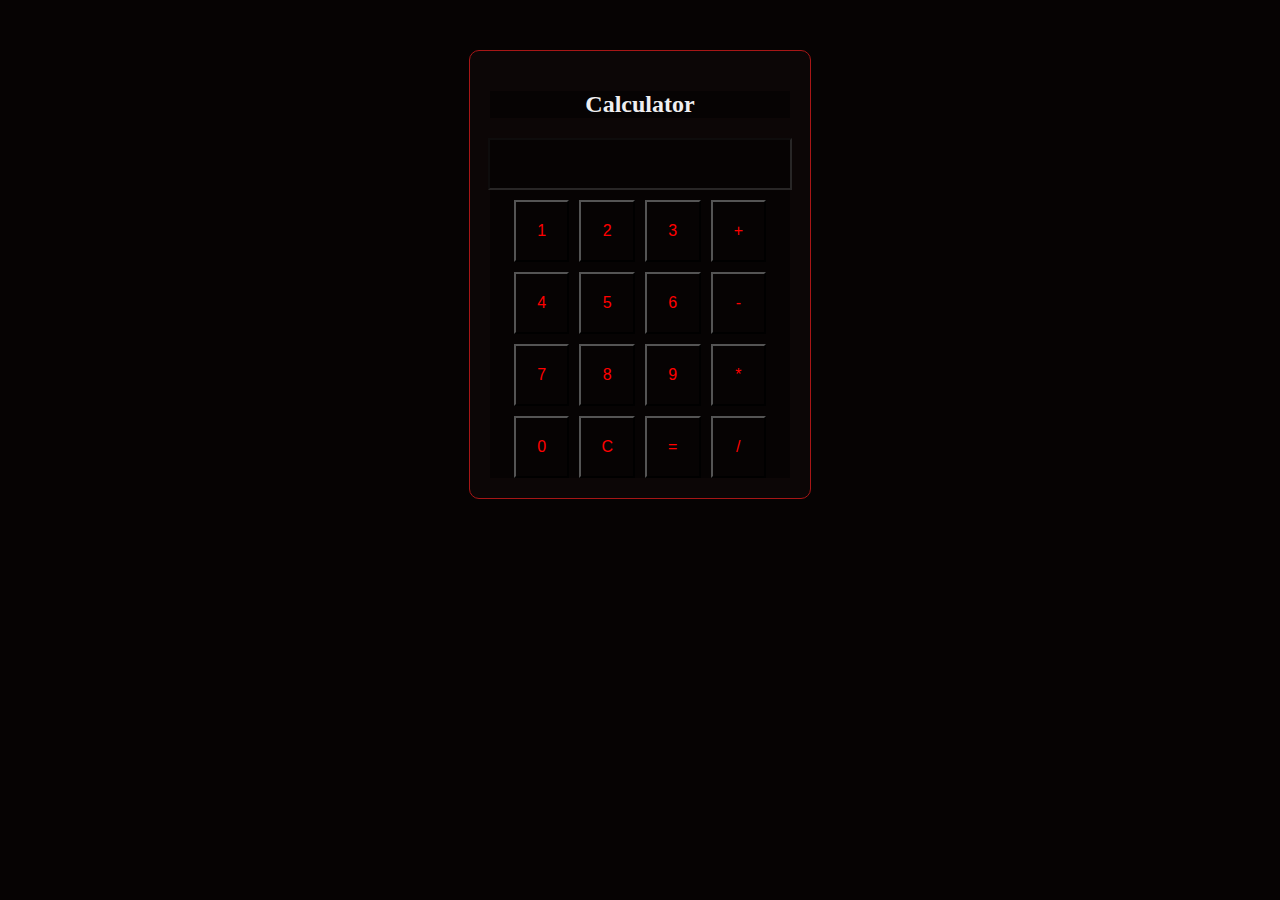
<file: calc.html>
<!DOCTYPE html>
<html lang="en">
<head>
    <meta charset="UTF-8">
    <meta name="viewport" content="width=device-width, initial-scale=1.0">
    <title>Calcuator</title>
    <link rel="icon" href="image/Untitled design.png" type="image/x-icon">

    <style>
        *{
            background: #060303;
        }
        .calculator-container {
    width: 300px;
    margin: 50px auto;
    text-align: center;
    border: 1px solid #a71616;
    padding: 20px;
    border-radius: 10px;
    color: rgb(239, 239, 241);
    background: #0c0606;
}

.calculator {
    display: flex;
    flex-direction: column;
    align-items: center;

}

#display {
    width: calc(100% - 20px);
    padding: 10px;
    margin-bottom: 10px;
    text-align: right;
    font-size: 1.5em;
}

.buttons {
    display: grid;
    grid-template-columns: repeat(4, 1fr);
    gap: 10px;
    /* background: #e7e3e3; */
    }
    
    button {
        padding: 20px;
        color: red;
    font-size: 1em;
}

    </style>
</head>
<body>
    <div class="calculator-container">
        <h2>Calculator</h2>
        <div class="calculator">
            <input type="text" id="display" disabled>
            <div class="buttons">
                <button onclick="appendNumber('1')">1</button>
                <button onclick="appendNumber('2')">2</button>
                <button onclick="appendNumber('3')">3</button>
                <button onclick="appendOperator('+')">+</button>
                <button onclick="appendNumber('4')">4</button>
                <button onclick="appendNumber('5')">5</button>
                <button onclick="appendNumber('6')">6</button>
                <button onclick="appendOperator('-')">-</button>
                <button onclick="appendNumber('7')">7</button>
                <button onclick="appendNumber('8')">8</button>
                <button onclick="appendNumber('9')">9</button>
                <button onclick="appendOperator('*')">*</button>
                <button onclick="appendNumber('0')">0</button>
                <button onclick="clearDisplay()">C</button>
                <button onclick="calculateResult()">=</button>
                <button onclick="appendOperator('/')">/</button>
            </div>
        </div>
    </div>
    <!-- <script src="calculator.js"></script> -->
</body>
<script>let displayValue = '';

    function appendNumber(number) {
        displayValue += number;
        updateDisplay();
    }
    
    function appendOperator(operator) {
        displayValue += operator;
        updateDisplay();
    }
    
    function clearDisplay() {
        displayValue = '';
        updateDisplay();
    }
    
    function calculateResult() {
        try {
            displayValue = eval(displayValue).toString();
        } catch {
            displayValue = 'Error';
        }
        updateDisplay();
    }
    
    function updateDisplay() {
        document.getElementById('display').value = displayValue;
    }
    </script>
</html>
</file>
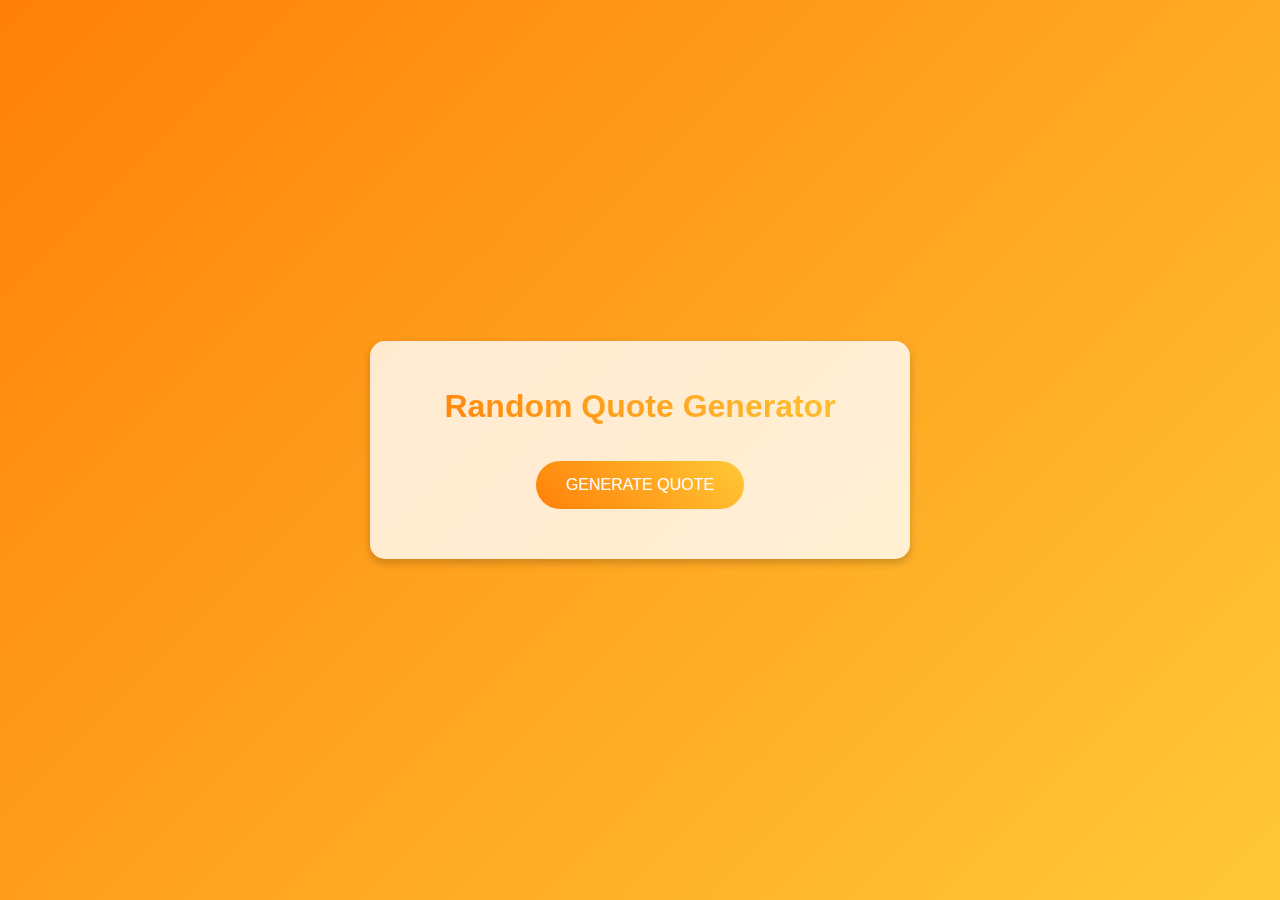
<file: quote.html>
<!DOCTYPE html>
<html lang="en">
<head>
    <meta charset="UTF-8">
    <meta name="viewport" content="width=device-width, initial-scale=1.0">
    <title>QuoteGenerates</title>
    <link rel="icon" href="image/Untitled design.png" type="image/x-icon">

    <style>

    
    body {
        font-family: 'Arial', sans-serif;
        background: linear-gradient(135deg, #ff8008, #ffc837);
        display: flex;
        justify-content: center;
        align-items: center;
        height: 100vh;
        margin: 0;
    }

    .quote-container {
        background: rgba(255, 255, 255, 0.8);
        border-radius: 15px;
        box-shadow: 0 4px 8px rgba(0, 0, 0, 0.2);
        padding: 20px;
        text-align: center;
        max-width: 500px;
        width: 100%;
        margin: 20px;
    }

    .quote-container h2 {
        font-size: 2em;
        color: #ff8008;
        background: linear-gradient(45deg, #ff8008, #ffc837);
        -webkit-background-clip: text;
        -webkit-text-fill-color: transparent;
    }

    #generate-quote {
        background: linear-gradient(45deg, #ff8008, #ffc837);
        border: none;
        border-radius: 25px;
        color: white;
        cursor: pointer;
        font-size: 1em;
        margin: 10px 0;
        padding: 15px 30px;
        text-transform: uppercase;
        transition: background 0.3s ease;
    }

    #generate-quote:hover {
        background: linear-gradient(45deg, #ffc837, #ff8008);
    }

    #quote-display {
        font-size: 1.2em;
        margin-top: 20px;
        background: linear-gradient(45deg, #ff8008, #ffc837);
        -webkit-background-clip: text;
        -webkit-text-fill-color: transparent;
    }

    .big-quote {
        font-size: 2em;
        margin-top: 40px;
    }
</style>
</head>
<body>
    <div class="quote-container">
        <h2>Random Quote Generator</h2>
        <button id="generate-quote">Generate Quote</button>
        <p id="quote-display" class="big-quote"></p>
    </div>
</body>
<script>
    const quotes = [
        "The best way to predict the future is to invent it.",
        "Life is 10% what happens to us and 90% how we react to it.",
        "Your time is limited, don't waste it living someone else's life.",
        "The only limit to our realization of tomorrow is our doubts of today.",
        "The purpose of our lives is to be happy.",
        "Believe in yourself and all that you are. Know that there is something inside you that is greater than any obstacle.",
        "The only way to achieve the impossible is to believe it is possible.",
        "Success is not the key to happiness. Happiness is the key to success.",
        "Your limitation—it's only your imagination.",
        "Push yourself, because no one else is going to do it for you.",
        "Great things never come from comfort zones.",
        "Dream it. Wish it. Do it.",
        "Success doesn’t just find you. You have to go out and get it.",
        "The harder you work for something, the greater you’ll feel when you achieve it.",
        "Don’t stop when you’re tired. Stop when you’re done.",
        "Wake up with determination. Go to bed with satisfaction.",
        "Do something today that your future self will thank you for.",
        "Little things make big days.",
        "It’s going to be hard, but hard does not mean impossible.",
        "Don’t wait for opportunity. Create it.",
        "Sometimes we’re tested not to show our weaknesses, but to discover our strengths.",
        "The key to success is to focus on goals, not obstacles.",
        "Dream bigger. Do bigger.",
        "You are capable of amazing things.",
        "Don’t limit your challenges. Challenge your limits."
    ];

    document.getElementById('generate-quote').addEventListener('click', function() {
        const randomIndex = Math.floor(Math.random() * quotes.length);
        const randomQuote = quotes[randomIndex];
        document.getElementById('quote-display').textContent = randomQuote;
    });
</script>
</html>
</file>
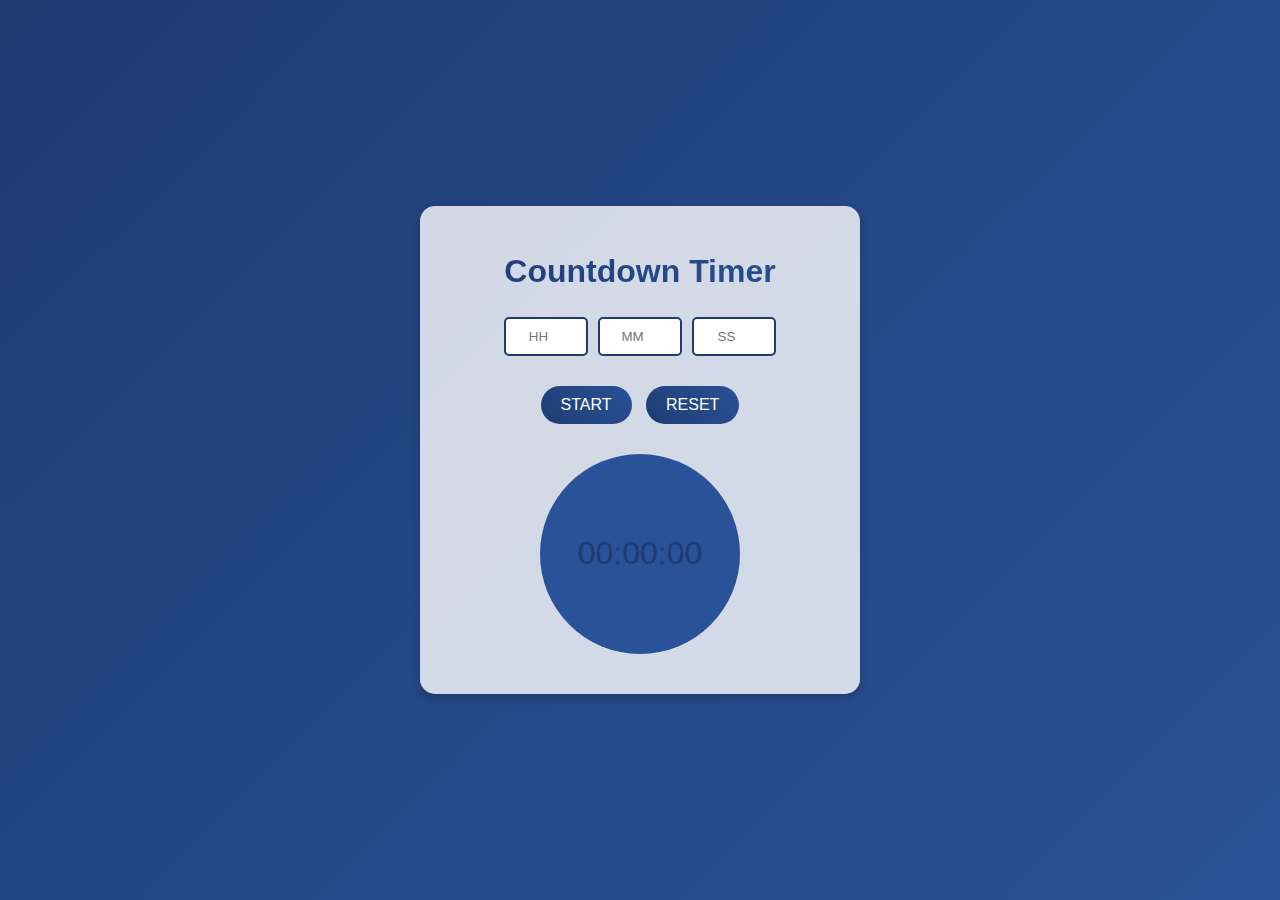
<file: timer.html>
<!DOCTYPE html>
<html lang="en">
<head>
    <meta charset="UTF-8">
    <meta name="viewport" content="width=device-width, initial-scale=1.0">
    <title>Timer</title>
    <link rel="icon" href="image/Untitled design.png" type="image/x-icon">

    <style>
        body {
            font-family: 'Arial', sans-serif;
            background: linear-gradient(135deg, #1e3c72, #2a5298);
            display: flex;
            justify-content: center;
            align-items: center;
            height: 100vh;
            margin: 0;
        }

        .timer-container {
            background: rgba(255, 255, 255, 0.8);
            border-radius: 15px;
            box-shadow: 0 4px 8px rgba(0, 0, 0, 0.2);
            padding: 20px;
            text-align: center;
            max-width: 400px;
            width: 100%;
            margin: 20px;
        }

        .timer-container h2 {
            font-size: 2em;
            color: #1e3c72;
            background: linear-gradient(45deg, #1e3c72, #2a5298);
            -webkit-background-clip: text;
            -webkit-text-fill-color: transparent;
        }

        .input-container {
            display: flex;
            justify-content: center;
            margin: 20px 0;
        }

        .input-container input {
            width: 60px;
            padding: 10px;
            margin: 0 5px;
            border: 2px solid #1e3c72;
            border-radius: 5px;
            text-align: center;
        }

        .button-container {
            margin-top: 20px;
        }

        .button-container button {
            background: linear-gradient(45deg, #1e3c72, #2a5298);
            border: none;
            border-radius: 25px;
            color: white;
            cursor: pointer;
            font-size: 1em;
            margin: 10px 5px;
            padding: 10px 20px;
            text-transform: uppercase;
            transition: background 0.3s ease;
        }

        .button-container button:hover {
            background: linear-gradient(45deg, #2a5298, #1e3c72);
        }

        .circle-timer {
            position: relative;
            width: 200px;
            height: 200px;
            border-radius: 50%;
            margin: 20px auto;
            display: flex;
            justify-content: center;
            align-items: center;
            background: conic-gradient(#2a5298 0% 100%, transparent 0% 100%);
        }

        .circle-timer .time {
            font-size: 2em;
            color: #1e3c72;
            position: absolute;
        }
    </style>
</head>
<body>
    <div class="timer-container">
        <h2>Countdown Timer</h2>
        <div class="input-container">
            <input type="number" id="hours" placeholder="HH" min="0">
            <input type="number" id="minutes" placeholder="MM" min="0">
            <input type="number" id="seconds" placeholder="SS" min="0">
        </div>
        <div class="button-container">
            <button id="start-timer">Start</button>
            <button id="reset-timer">Reset</button>
        </div>
        <div class="circle-timer" id="circle-timer">
            <div class="time" id="countdown-display">00:00:00</div>
        </div>
        <div class="button-container">
            <button id="stop-alarm" style="display:none;">Stop Alarm</button>
        </div>
    </div>
    <audio id="alarm-audio" src=" "></audio> <!-- Set your MP3 file path here -->
    <script>
        document.addEventListener('DOMContentLoaded', function() {
            const startButton = document.getElementById('start-timer');
            const resetButton = document.getElementById('reset-timer');
            const stopAlarmButton = document.getElementById('stop-alarm');
            const countdownDisplay = document.getElementById('countdown-display');
            const circleTimer = document.getElementById('circle-timer');
            const alarmAudio = document.getElementById('alarm-audio');
            const hoursInput = document.getElementById('hours');
            const minutesInput = document.getElementById('minutes');
            const secondsInput = document.getElementById('seconds');
            let timerInterval;

            const startTimer = () => {
                const hours = parseInt(hoursInput.value) || 0;
                const minutes = parseInt(minutesInput.value) || 0;
                const seconds = parseInt(secondsInput.value) || 0;
                let totalTime = hours * 3600 + minutes * 60 + seconds;

                if (totalTime <= 0) {
                    return;
                }

                clearInterval(timerInterval);
                updateCircle(totalTime, totalTime);

                timerInterval = setInterval(() => {
                    totalTime--;

                    const displayHours = String(Math.floor(totalTime / 3600)).padStart(2, '0');
                    const displayMinutes = String(Math.floor((totalTime % 3600) / 60)).padStart(2, '0');
                    const displaySeconds = String(totalTime % 60).padStart(2, '0');

                    countdownDisplay.textContent = `${displayHours}:${displayMinutes}:${displaySeconds}`;
                    updateCircle(totalTime, hours * 3600 + minutes * 60 + seconds);

                    if (totalTime <= 0) {
                        clearInterval(timerInterval);
                        countdownDisplay.textContent = '00:00:00';
                        circleTimer.style.background = 'none';
                        playAlarm();
                    }
                }, 1000);
            };

            const updateCircle = (remainingTime, totalTime) => {
                const percentage = (remainingTime / totalTime) * 100;
                circleTimer.style.background = `conic-gradient(#2a5298 ${percentage}%, transparent ${percentage}%)`;
            };

            const playAlarm = () => {
                alarmAudio.play();
                stopAlarmButton.style.display = 'inline-block';
            };

            const stopAlarm = () => {
                alarmAudio.pause();
                alarmAudio.currentTime = 0;
                stopAlarmButton.style.display = 'none';
            };

            const resetTimer = () => {
                clearInterval(timerInterval);
                countdownDisplay.textContent = '00:00:00';
                circleTimer.style.background = 'conic-gradient(#2a5298 0% 100%, transparent 0% 100%)';
                hoursInput.value = '';
                minutesInput.value = '';
                secondsInput.value = '';
                stopAlarm();
            };

            startButton.addEventListener('click', startTimer);
            resetButton.addEventListener('click', resetTimer);
            stopAlarmButton.addEventListener('click', stopAlarm);

            hoursInput.addEventListener('keypress', function(event) {
                if (event.key === 'Enter') {
                    startButton.click();
                }
            });

            minutesInput.addEventListener('keypress', function(event) {
                if (event.key === 'Enter') {
                    startButton.click();
                }
            });

            secondsInput.addEventListener('keypress', function(event) {
                if (event.key === 'Enter') {
                    startButton.click();
                }
            });
        });
    </script>
</body>
</html>
</file>
